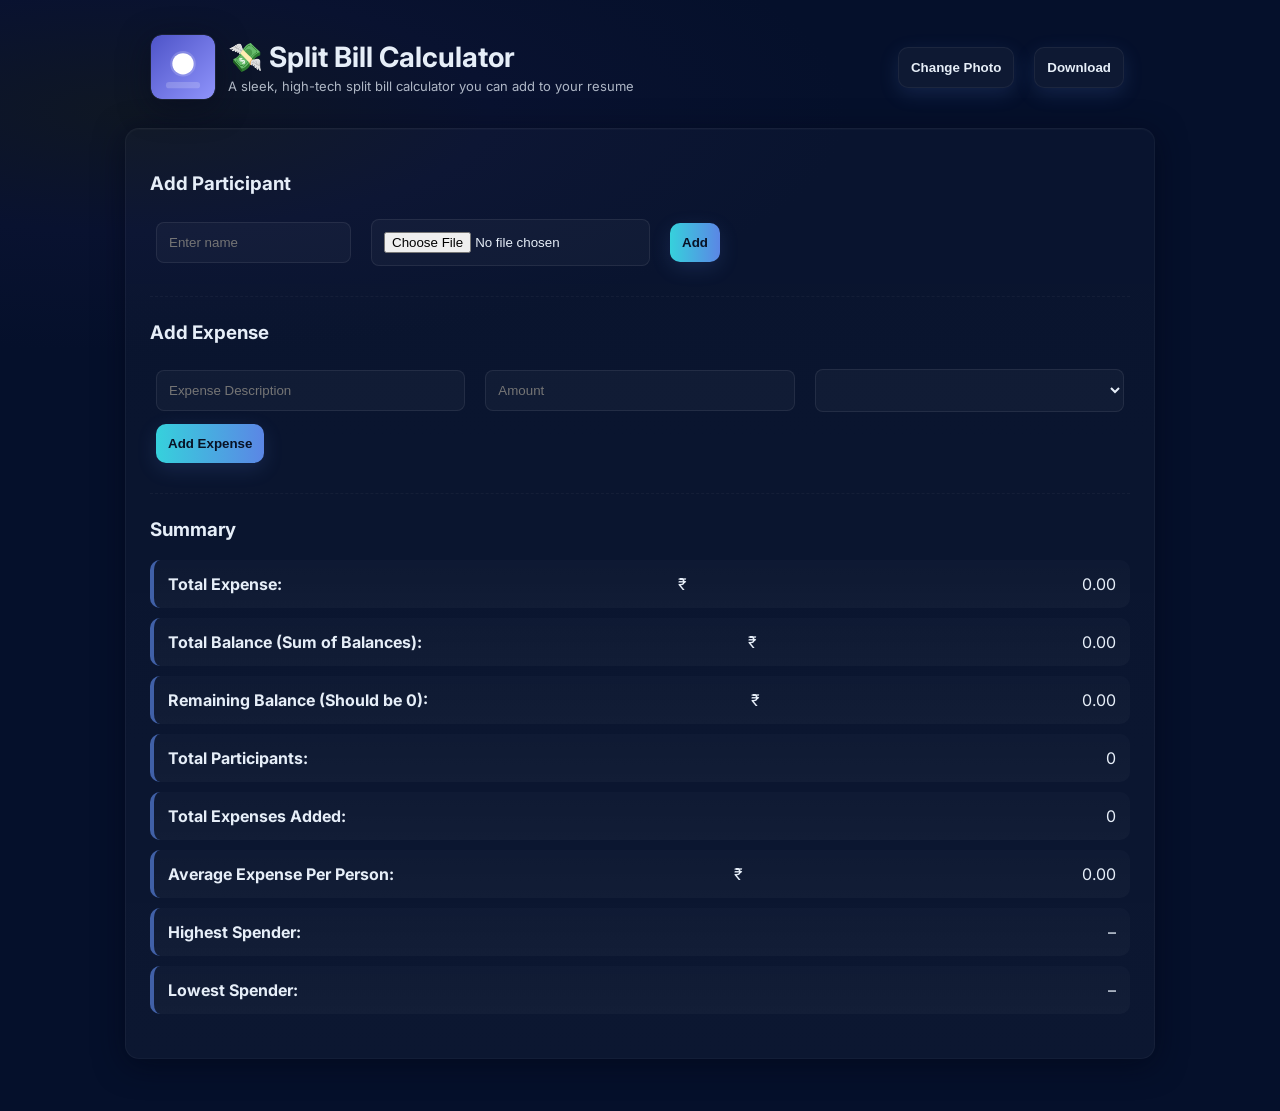
<file: index.html>
<!DOCTYPE html>
<html lang="en">
<head>
<meta charset="UTF-8" />
<meta name="viewport" content="width=device-width, initial-scale=1.0" />
<title>Split Bill Calculator</title>
<link rel="stylesheet" href="style.css">
</head>
<body>

<header class="hero">
    <div class="hero-left">
        <img id="profilePhoto" class="profile-photo" src="images/profile.svg" alt="Profile">
        <div class="hero-text">
            <h1>💸 Split Bill Calculator</h1>
                <p class="subtitle">A sleek, high-tech split bill calculator you can add to your resume</p>
        </div>
    </div>
    <div class="hero-right">
        <input id="profileUpload" type="file" accept="image/*" style="display:none" />
        <button id="changePhoto" class="ghost">Change Photo</button>
        <button id="downloadResume" class="ghost">Download</button>
    </div>
</header>

<div class="container">

    <h3>Add Participant</h3>
    <div class="input-row">
        <input type="text" id="personName" placeholder="Enter name">
        <input type="file" id="personPhoto" accept="image/*">
        <button id="addPersonBtn" type="button">Add</button>
    </div>

    <div id="peopleList"></div>

    <hr>

    <h3>Add Expense</h3>
    <div class="grid-3 input-row">
        <input type="text" id="expenseDesc" placeholder="Expense Description">
        <input type="number" id="expenseAmt" placeholder="Amount">
        <select id="expensePayer"></select>
    </div>
    <div class="input-row">
        <button id="addExpenseBtn" type="button">Add Expense</button>
    </div>

    <div id="expenseList"></div>

    <hr>

    <!-- Summary Section -->
    <h3>Summary</h3>

    <div class="list-item"><strong>Total Expense:</strong> ₹<span id="totalExpense">0.00</span></div>
    <div class="list-item"><strong>Total Balance (Sum of Balances):</strong> ₹<span id="totalBalance">0.00</span></div>
    <div class="list-item"><strong>Remaining Balance (Should be 0):</strong> ₹<span id="remainingBalance">0.00</span></div>
    <div class="list-item"><strong>Total Participants:</strong> <span id="totalPeople">0</span></div>
    <div class="list-item"><strong>Total Expenses Added:</strong> <span id="totalExpensesCount">0</span></div>
    <div class="list-item"><strong>Average Expense Per Person:</strong> ₹<span id="avgExpense">0.00</span></div>
    <div class="list-item"><strong>Highest Spender:</strong> <span id="highestSpender">–</span></div>
    <div class="list-item"><strong>Lowest Spender:</strong> <span id="lowestSpender">–</span></div>

    <br>
    <div id="summaryArea"></div>

</div>

<script src="script.js"></script>
</body>
</html>
</file>
<file: style.css>
/* Copied style.css to proj/ so GH-pages has it relative to the index page */
@import url('https://fonts.googleapis.com/css2?family=Inter:wght@300;400;600;700;800&display=swap');

body {
    font-family: 'Inter', Arial, sans-serif;
    background: radial-gradient(1200px 400px at 10% 10%, #0f1724 0%, #091230 30%, #05102b 60%), #0b1220;
    color: #e6eef8;
    margin: 0;
    padding: 24px;
}

h1 { margin: 0; font-size: 28px; display: inline-block }

.container {
    max-width: 980px;
    margin: 28px auto;
    background: linear-gradient(180deg, rgba(255,255,255,0.02), rgba(255,255,255,0.03));
    padding: 24px;
    border-radius: 14px;
    box-shadow: 0 6px 30px rgba(2,6,23,0.6), 0 1px 0 rgba(255,255,255,0.02) inset;
    border: 1px solid rgba(255,255,255,0.04);
}

input, select, button {
    padding: 12px;
    margin: 6px;
    border-radius: 8px;
    border: 1px solid rgba(255,255,255,0.08);
    background: rgba(255,255,255,0.03);
    color: #e6eef8;
    outline: none;
}

button { background: linear-gradient(90deg, #36d1dc, #5b86e5); color: #081225; border: none; cursor: pointer; font-weight: 700; border-radius: 10px; box-shadow: 0 6px 20px rgba(91,134,229,0.16); }

button.ghost, .ghost { background: rgba(255,255,255,0.04); color: #e6eef8; border: 1px solid rgba(255,255,255,0.06); }

.list-item { background: linear-gradient(180deg, rgba(255,255,255,0.02), rgba(255,255,255,0.03)); padding: 14px; border-radius: 10px; margin-top: 10px; display: flex; justify-content: space-between; border-left: 4px solid rgba(91,134,229,0.65); align-items: center; }

.hero { max-width: 980px; margin: 10px auto 0; display: flex; justify-content: space-between; align-items: center; gap: 12px }
.hero-left { display:flex; align-items:center; gap:12px }
.profile-photo { width:64px; height:64px; border-radius:12px; box-shadow: 0 8px 30px rgba(9,11,30,0.6); border:1px solid rgba(255,255,255,0.06) }
.hero-text .subtitle { margin:4px 0 0; color: rgba(230,238,248,0.75); font-size:13px }
.hero-right { display:flex; gap:8px }

.input-row { display:flex; align-items:center; gap:8px; flex-wrap:wrap }
.grid-3 { display:grid; grid-template-columns: 1fr 1fr 1fr; gap:8px }

.avatar { width:40px; height:40px; border-radius:10px; display:inline-flex; align-items:center; justify-content:center; color:#fff; font-weight:700; margin-right:10px; flex-shrink:0; }
.person-entry { display:flex; align-items:center }

table { background: transparent; }
th { background: rgba(0,0,0,0.2); }

#summaryArea .list-item { border-left: 5px solid rgba(255,189,89,0.9) }

hr { border: none; border-top: 1px dashed rgba(255,255,255,0.04); margin: 24px 0 }
</file>
